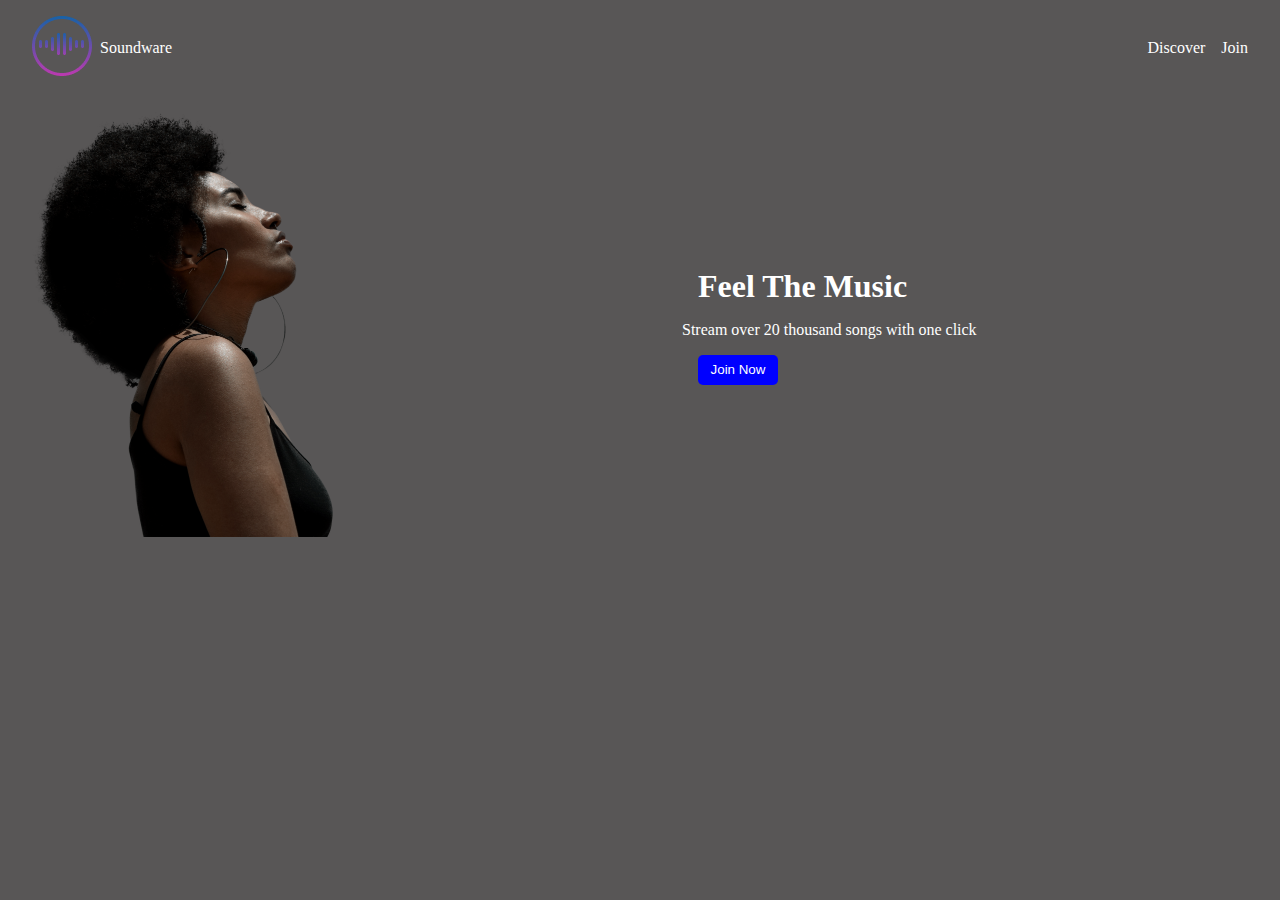
<file: index.html>
<!DOCTYPE html>
<html lang="en">
<head>
    <meta charset="UTF-8">
    <meta http-equiv="X-UA-Compatible" content="IE=edge">
    <meta name="viewport" content="width=device-width, initial-scale=1.0">
    <title>Music web page</title>
    <link rel="stylesheet" href="./index.css">
</head>
<body>
    <div class="main">
    <div class="head">
        <div class="heada">
            <div class="heada1"><img src="./music pics/Logo-3.png" alt=""></div>
            <div class="heada2"><a href="./index.html">Soundware</a></div>
        </div>
        <div class="headb">
            <div class="headb1"><a href="./discover.html">Discover</a></div>
            <div class="headb2"><a href="./join.html">Join</a></div>
        </div>
    </div>


<div class="middle">
      <div class="middlea"><img src="./music pics/landing-page-girl.png" alt=""></div>
      <div class="middleb">
        <div class="middleb1"><h1>Feel The Music</h1></div>
        <div class="middleb2"><p>Stream over 20 thousand songs with one click</p></div>
        <div class="middleb3"><button><a href="./join.html">Join Now</a></button></div>
      </div>
</div>
</div>

</body>
</html>
</file>
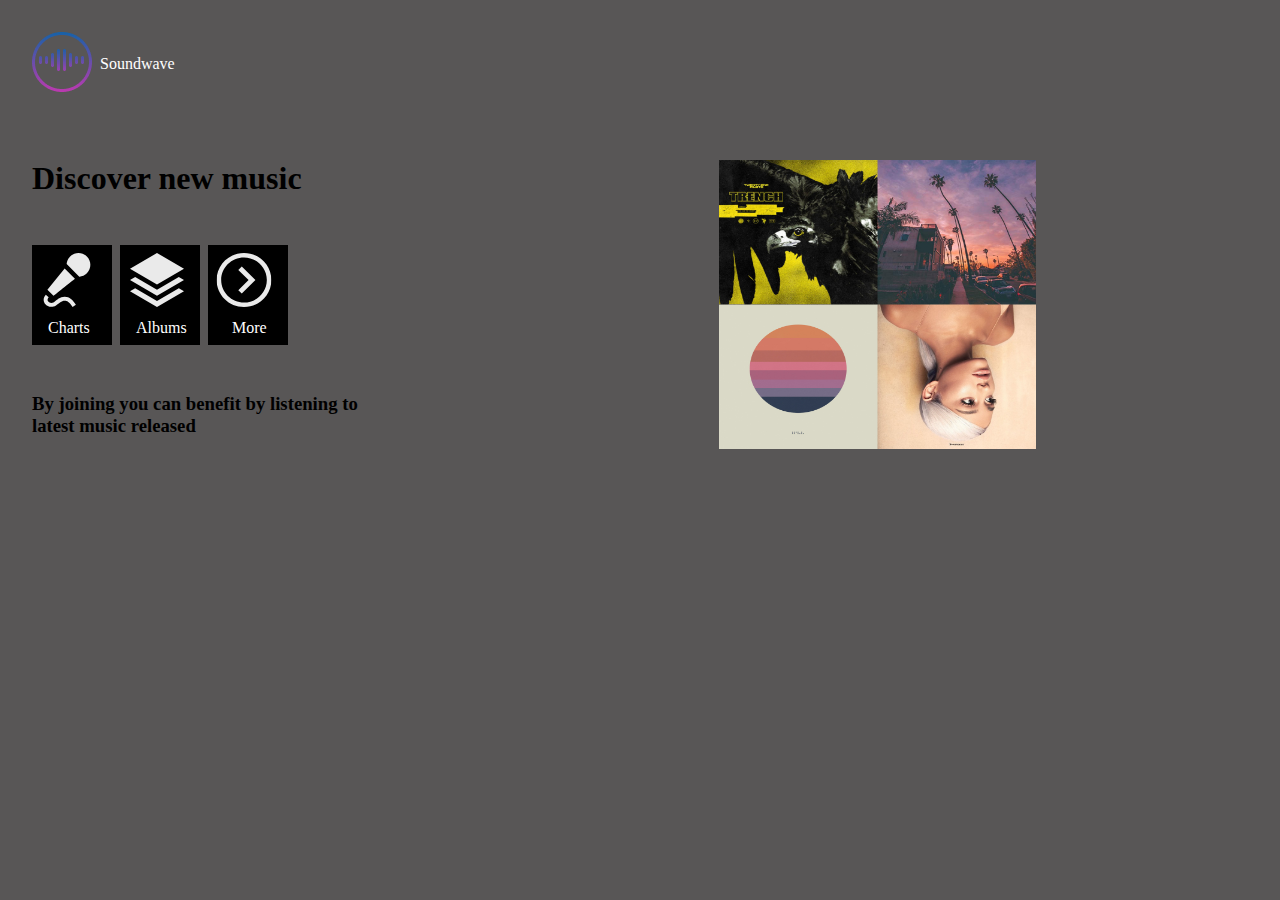
<file: discover.html>
<!DOCTYPE html>
<html lang="en">
<head>
    <meta charset="UTF-8">
    <meta http-equiv="X-UA-Compatible" content="IE=edge">
    <meta name="viewport" content="width=device-width, initial-scale=1.0">
    <title>Music web page</title>
    <link rel="stylesheet" href="./discover.css">
</head>
<body>
    <div class="heada">
        <div class="heada1"><img src="./music pics/Logo-3.png" alt=""></div>
         <div class="heada2"><a href="./index.html">Soundwave</a></div>
    </div>
<div class="middle">
    <div>
        <div class="middlea">
            <h1>Discover new music</h1>
        </div>

        <div class="middleba">
            <div class="middlebe">
                <div class="middleba1"><img src="./music pics/microphone (1).svg" alt=""></div>
                <div class="middleba2"><p>Charts</p></div>
            </div>
            <div class="middlebb">
                <div class="middlebb1"><img src="./music pics/albums (1).svg" alt=""></div>
                <div class="middlebb2"><p>Albums</p></div>
            </div>
            <div class="middlebc">
                <div class="middlebc1"><img src="./music pics/more.svg" alt=""></div>
                <div class="middlebc2"><p>More</p></div>
            </div>
        </div>
        <div class="middlec"><h3>By joining you can benefit by listening to <br>latest music released</h3></div>
    </div>
    <div class="middled"> 
        <img src="./music pics/covers.jpg" alt="">
    </div>
</div>
    
</body>
</html>
</file>
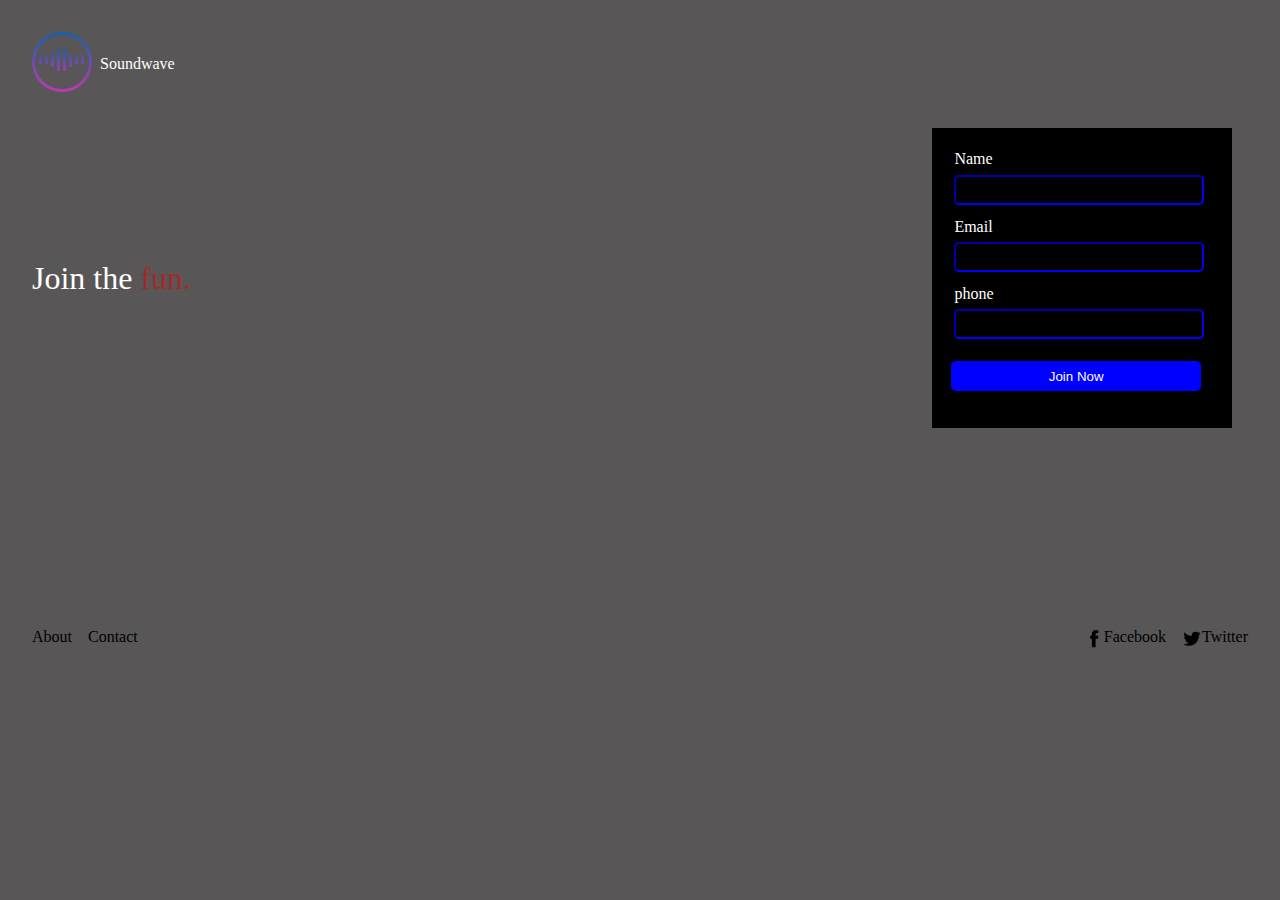
<file: join.html>
<!DOCTYPE html>
<html lang="en">
<head>
    <meta charset="UTF-8">
    <meta http-equiv="X-UA-Compatible" content="IE=edge">
    <meta name="viewport" content="width=device-width, initial-scale=1.0">
    <title>Music web page</title>
    <link rel="stylesheet" href="./join.css">
</head>
<body>
    <div class="heada">
        <div class="heada1"><img src="./music pics/Logo-3.png" alt=""></div>
         <div class="heada2"><a href="./index.html">Soundwave</a></div>
    </div>

<div class="end">
    <div class="enda">
        <p>Join the <span>fun.</span></p>
    </div>
    <div class="endb">
        <div class="endba">
            <div class="endba1"><label for="name">Name</label></div>
            <div class="endba2"><input type="text" name="" id=""></div>
        </div>
        <div class="endbb">
            <div class="endba1"><label for="email">Email</label></div>
            <div class="endbb2"><input type="email" name="" id=""></div>
        </div>
        <div class="endbc">
            <div class="endba1"><label for="phone">phone</label></div>
            <div class="endbc2"><input type="number" name="" id=""></div>
        </div>
        <div class="endd">
            <button>Join Now</button>
        </div>
    </div>
</div>

<div class="extra">
    <div class="extra1"></div>
</div>



<div class="foot">
    <div class="foota">
        <div class="foota1"><p>About</p></div>
        <div class="foota2"><p>Contact</p></div>
    </div>
    <div class="footb">

        <div class="footba">
            <div class="footba1"><img src="./music pics/facebook.png" alt=""></div>
            <div class="footba2"><p>Facebook</p></div>
        </div>

        <div class="footbc">
            <div class="footbc1"><img src="./music pics/twitter.png" alt=""></div>
            <div><p>Twitter</p></div>
        </div>
        
    </div>
</div>






</body>
</html>
</file>
<file: index.css>
*{
    padding: 0;
    margin: 0;
    box-sizing: border-box;
}
body{
    font-size: 1em;
    background-color: rgb(88, 86, 86);
}

.head{
    display: flex;
    padding-left: 2rem;
    padding-right: 2rem;
    padding-top: 1rem;

}
.heada{
    display: flex;
    align-items: center;
}
.heada2{
    padding-left: 0.5rem;
}
.headb{
    margin-left: auto;
    margin-right: 0;
    display: flex;
    align-items: center;
}
.headb1{
    padding-right: 1rem;
}
a{
    text-decoration: none;
    color: white;
    
}
a:hover{
    color: blue;
}
.middle{
    display: flex;
    margin-left: auto;
  margin-right: 0;
  align-items: center;
  padding: 2rem;
}
.middlea img{
    width: 50%;
    height: 50%;
}
.middleb{
    padding-left: 3rem;
}
.middleb1{
    color: white;
    padding: 1rem;
}
.middleb2{
    color: white;
}
.middleb3{
    color: white;
    padding: 1rem;
}
.middleb3 button{
    text-decoration: none;
    border: none;
    border-radius: 5px;
    background-color: blue;
    color: white;
    width: 80px;
    height: 30px;
}




@media screen and (max-width:600px){
.middle{
    display: block;
}

}
</file>
<file: discover.css>
*{
    margin: 0;
    padding: 0;
    box-sizing: border-box;
}
body{
    background-color: rgb(88, 86, 86);
}

.heada{
    display: flex;
    align-items: center;
    padding: 2rem;

}
.heada a{
    text-decoration: none;
    color: white;
}
.heada a:hover{
    color: blue;
}
.heada2{
    padding-left: 0.5rem;
}
.heada2 p{
    color: white;
}
.middle{
    display: flex;
    padding: 2rem;
}
.middleba{
    display: flex;
     padding-top: 3rem;
     padding-bottom: 3rem;
}
.middlebe{
    background-color: black;
    color: white;
    width: 80px;
    height: 100px;
    padding: 0.5rem;
    
}
.middlebe p{
    padding-left: 0.5rem;
    padding-top: 0.5rem;
    padding-bottom: 0.5rem;
}
.middlebb{
    background-color: black;
    color: white;
    width: 80px;
    height: 100px;
    padding: 0.5rem;
    margin-left: 0.5rem;
    margin-right: 0.5rem;
}
.middlebb2 p{
    padding-left: 0.5rem;
    padding-top: 0.5rem;
    padding-bottom: 0.5rem;
}

.middlebc{
    background-color: black;
    color: white;
    width: 80px;
    height: 100px;
    padding: 0.5rem;
    
}
.middlebc2 p{
    padding-left: 1rem;
    padding-top: 0.5rem;
    padding-bottom: 0.5rem;
}
.middled{
    margin-left: auto;
  margin-right: 0;
  
}
.middlec{
    display: flex;
    
}
.middled img{
    width: 60%;
    height: 90%;
}



@media screen and (max-width:600px){
.middle{
    display: block;
}



}


@media screen and (max-width:768px){
    .middle{
        display: block;
    }
    
    
    
    }
</file>
<file: join.css>
*{
    margin: 0;
    padding: 0;
    box-sizing: border-box;
}
body{
    background-color: rgb(88, 86, 86);
}

.heada{
    display: flex;
    align-items: center;
    padding: 2rem;

}
.heada a{
    text-decoration: none;
    color: white;
}
.heada a:hover{
    color: blue;
}
.heada2{
    padding-left: 0.5rem;
}
.heada2 p{
    color: white;
}
.end{
    display: flex;
    padding-right: 3rem;
    padding-left: 2rem;
}
.enda{
    display: flex;
    align-items: center;
    font-size: 2em;
    color: white;
}
span{
    color: brown;
}
.endb{
    margin-left: auto;
  margin-right: 0;
  width: 300px;
  height: 300px;
  background-color: black;
 padding: 1rem;
}
.endba{
    padding: 0.2rem;
}
.endba1{
    padding: 0.2rem;
    color: white;
}
.endba2{
    padding: 0.2rem;
}
.endba2 input{
    width: 250px;
    height: 30px;
    border-color: blue;
    border-radius: 5px;
    background-color: black;
}
.endbb{
    padding: 0.2rem;
}
.endbb1{
    padding: 0.2rem;
}
.endbb2{
    padding: 0.2rem;
}
.endbb2 input{
    width: 250px;
    height: 30px;
    border-color: blue;
    border-radius: 5px;
    background-color: black;
}
.endbc{
    padding: 0.2rem;
}
.endbc1{
    padding: 0.2rem;
}
.endbc2{
    padding: 0.2rem;
}
.endbc2 input{
    width: 250px;
    height: 30px;
    border-color: blue;
    border-radius: 5px;
    
    background-color: black;
    
}
.endd{
    padding-top: 1rem;
    padding-left: 0.2rem;
}
.endd button{
    height: 30px;
    width: 250px;
    color: white;
    background-color: blue;
    border: none;
    border-radius: 5px;
}
.extra{
    min-height: 200px;
    
}


.foot{
    display: flex;
    padding-left: 2rem;
    padding-right: 2rem;
}
.foota{
    display: flex;
}
.foota2{
    padding-left: 1rem;
}
.footba{
    display: flex;
    
}

.footb{
    display: flex;
     margin-left: auto;
     margin-right: 0%;
  
}
.footba2{
   padding-right: 1rem; 
}
.footba1 img{
    width: 20px;
    height: 20px;
}
.footbc{
    display: flex;
}
.footbc1 img{
width: 20px;
height: 20px;
}



@media screen and (max-width:600px){
    .end{
        display: block;
    }
    .extra{
        min-height: 100px;
    }
    
    }
</file>
